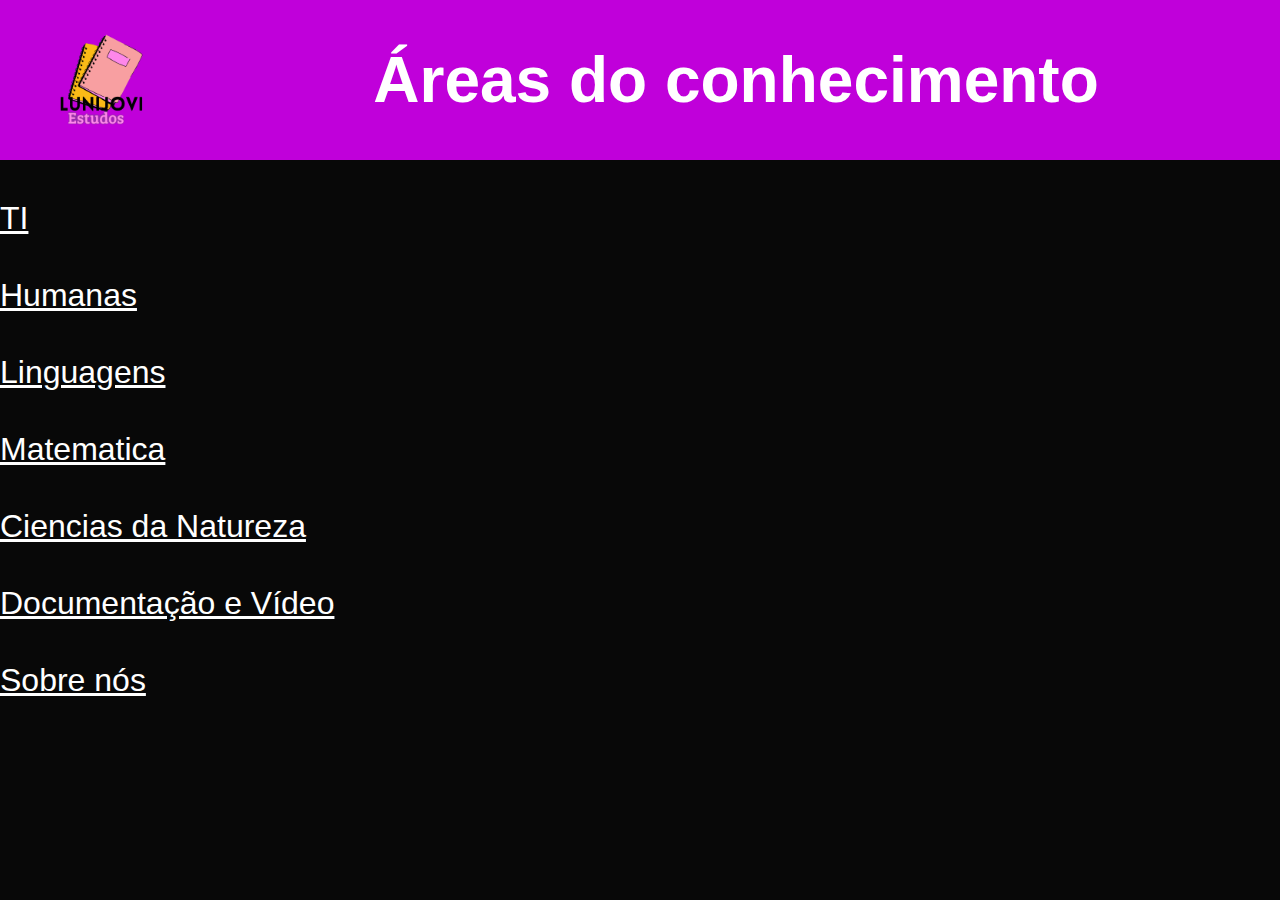
<file: index.html>
<!DOCTYPE html>
<html lang="pt-br">
<head>
    <meta charset="UTF-8">
    <meta http-equiv="X-UA-Compatible" content="IE=edge">
    <meta name="viewport" content="width=device-width, initial-scale=1.0">
    <title>Document</title>
    <link rel="stylesheet" href="Style.css">
</head>
<body>
    <script>
        console.log("Inicial");
    </script>
      
    <div class="top">
        <img src="lunijovi__2_-removebg-preview.png" alt="">
        <h1>
            Áreas do conhecimento
        </h1>
        <p></p>
    </div>

    <a href="ti.html">TI</a>
  
    <a href="Humanas.html">Humanas</a>


    <a href="linguagens.html">Linguagens</a>
        

      
        <a href="matematica.html">Matematica</a>


        
        <a href="natureza.html">Ciencias da Natureza</a>
        <a href="documentação.html">Documentação e Vídeo    </a>
        <a href="sobrenos.html">Sobre nós</a>
            



</body>
</html>
</file>
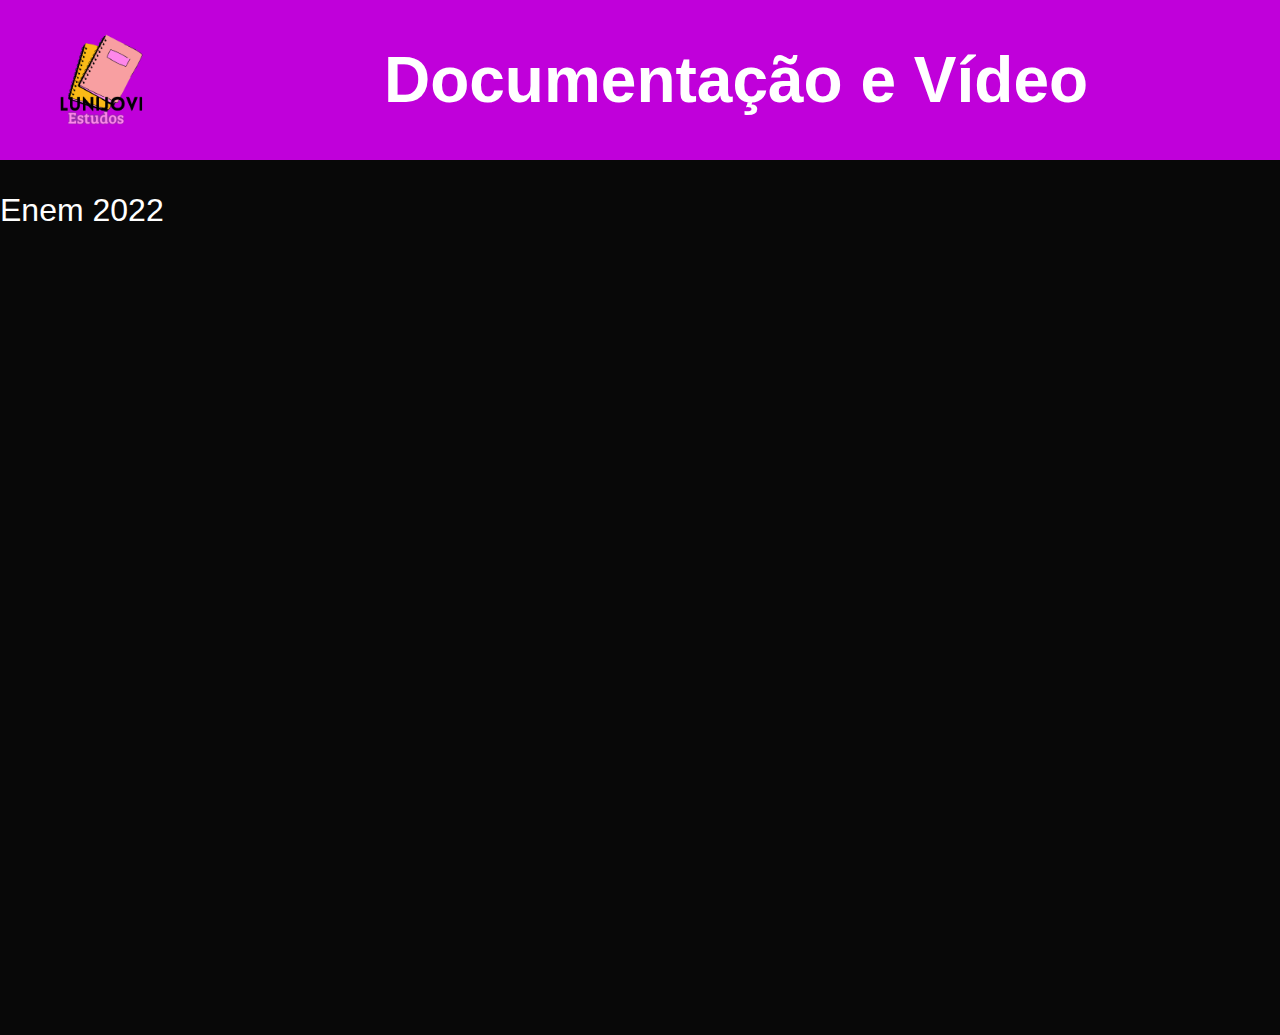
<file: documentação.html>
<!DOCTYPE html>
<html lang="en">
<head>
    <meta charset="UTF-8">
    <meta http-equiv="X-UA-Compatible" content="IE=edge">
    <meta name="viewport" content="width=device-width, initial-scale=1.0">
    <title>Document</title>
    <link rel="stylesheet" href="Style.css">
</head>
<body>
    <script>
        console.log("script");
    </script>
    
</body>
</html>

<div class="top">
    <img src="lunijovi__2_-removebg-preview.png" alt="">
    <h1>
     Documentação e Vídeo    
    </h1>
    <p></p>
</div>

<p>Enem 2022</p>
<p><iframe width="560" height="315" src="https://www.youtube.com/embed/vuNrLupRo2Y" title="YouTube video player" frameborder="0" allow="accelerometer; autoplay; clipboard-write; encrypted-media; gyroscope; picture-in-picture" allowfullscreen></iframe></p>
<p><iframe width="560" height="315" src="https://www.youtube.com/embed/iEbK2hhr_AQ" title="YouTube video player" frameborder="0" allow="accelerometer; autoplay; clipboard-write; encrypted-media; gyroscope; picture-in-picture" allowfullscreen></iframe></p>
</file>
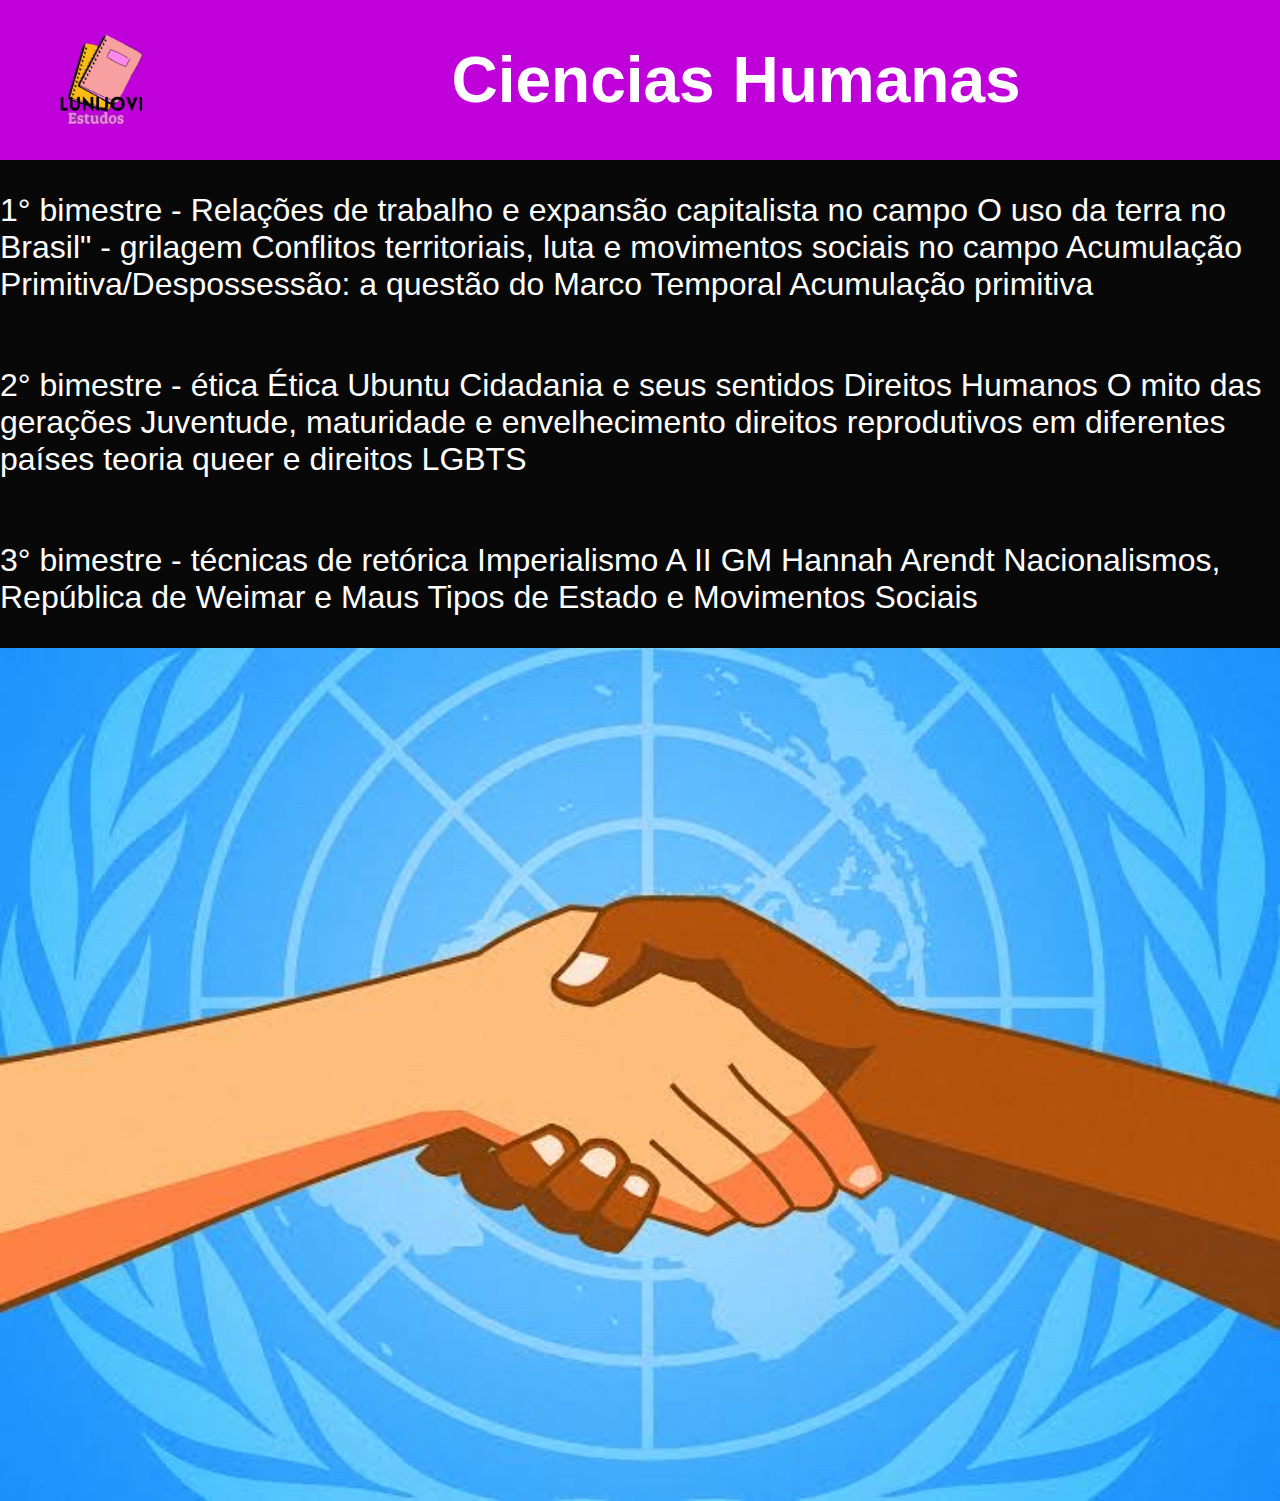
<file: Humanas.html>
<!DOCTYPE html>
<html lang="pt-br">
<head>
    <meta charset="UTF-8">
    <meta http-equiv="X-UA-Compatible" content="IE=edge">
    <meta name="viewport" content="width=device-width, initial-scale=1.0">
    <title>Document</title>

    <link rel="stylesheet" href="Style.css">
</head>
<body>
    <script>
        console.log("teste");
    </script>
    
</body>
</html>
<div class="top">
    <img src="lunijovi__2_-removebg-preview.png" alt="">
    <h1>
        Ciencias Humanas
    </h1>
    <p></p>
</div>
<p>1° bimestre -



    Relações de trabalho e expansão capitalista no campo
     O uso da terra no Brasil" - grilagem
     Conflitos territoriais, luta e movimentos sociais no campo
     Acumulação Primitiva/Despossessão: a questão do Marco Temporal
     Acumulação primitiva
 
 
 <p>
 2° bimestre -
 
 
 
    ética
     Ética Ubuntu
     Cidadania e seus sentidos
     Direitos Humanos
     O mito das gerações
     Juventude, maturidade e envelhecimento
     direitos reprodutivos em diferentes países
     teoria queer e direitos LGBTS</p>
 
 
 
 <p>
 3° bimestre -
 
 
 
    técnicas de retórica
     Imperialismo A II GM
     Hannah Arendt
     Nacionalismos, República de Weimar e Maus
     Tipos de Estado e Movimentos Sociais</p>

     <img src="Humanasimg.png" alt="">
</file>
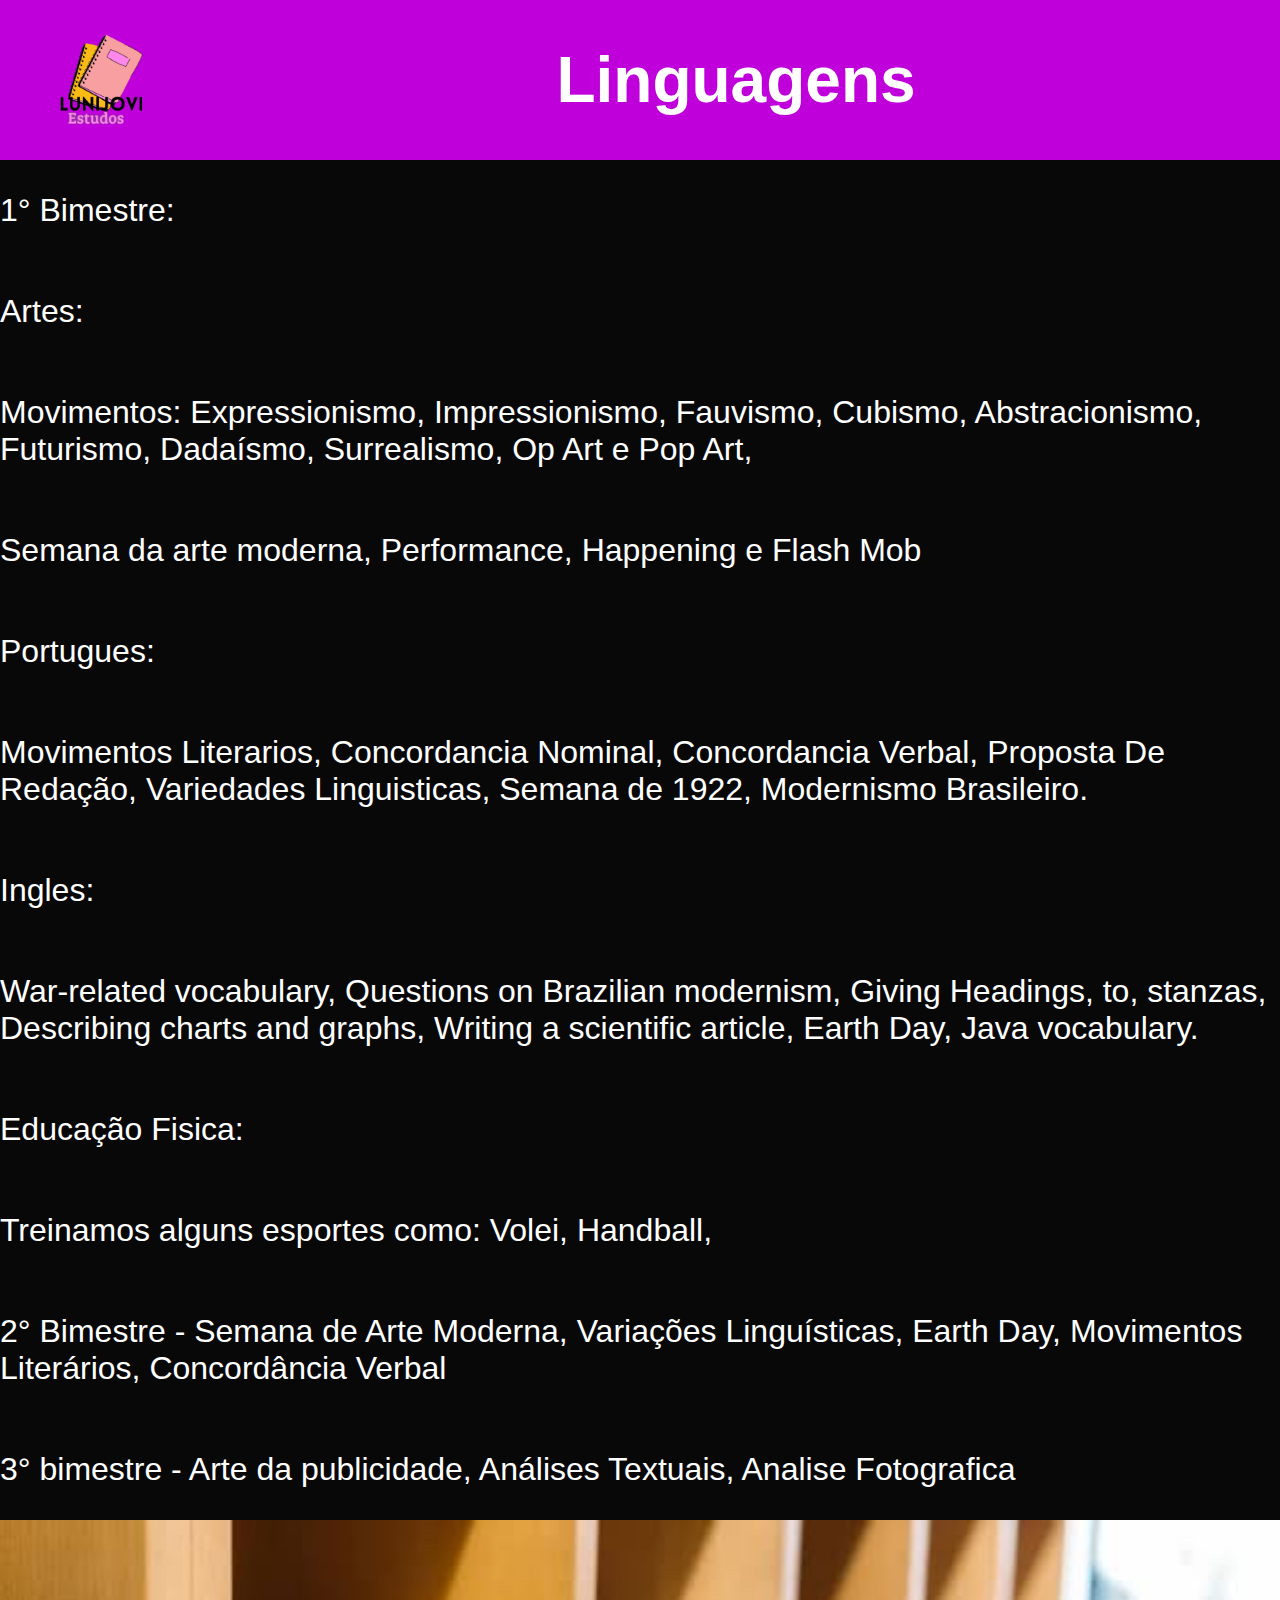
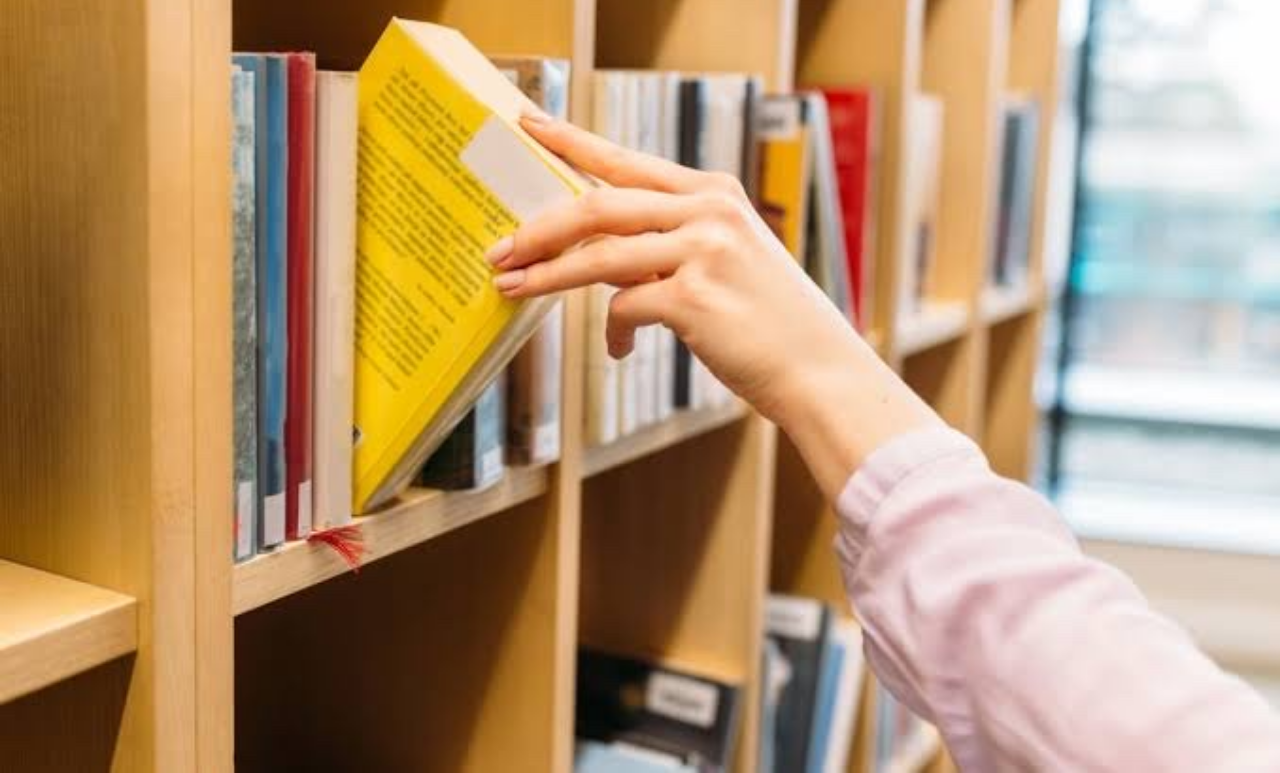
<file: linguagens.html>
<!DOCTYPE html>
<html lang="pt-br">
<head>
    <meta charset="UTF-8">
    <meta http-equiv="X-UA-Compatible" content="IE=edge">
    <meta name="viewport" content="width=device-width, initial-scale=1.0">
    <title>Document</title>

    <link rel="stylesheet" href="Style.css">
</head>


<body>
    <script>
        console.log("linguagens");
    </script>
    <div class="top">
        <img src="lunijovi__2_-removebg-preview.png" alt="">
        <h1>
         Linguagens
        </h1>
        <p></p>
    </div> 
    <p>1° Bimestre:
    </p>
    <p>Artes:</p>   
    <p> Movimentos: Expressionismo, Impressionismo, Fauvismo, Cubismo, Abstracionismo, Futurismo, Dadaísmo, Surrealismo, Op Art e Pop Art,  </p>
    <p>Semana da arte moderna, Performance, Happening e Flash Mob</p>
    <p>Portugues:</p>
        <p>Movimentos Literarios, Concordancia Nominal, Concordancia Verbal, Proposta De Redação, Variedades Linguisticas, Semana de 1922, Modernismo Brasileiro.</p>
            <p>Ingles:</p>
                <p>War-related vocabulary, Questions on Brazilian modernism, Giving Headings, to, stanzas, Describing charts and graphs, Writing a scientific article, Earth Day, Java vocabulary.</p>
                    <p>Educação Fisica:</p>
                        <p>Treinamos alguns esportes como: Volei, Handball, </p>
                    
                    <p> 2° Bimestre -  Semana de Arte Moderna, Variações Linguísticas, Earth Day, Movimentos Literários, Concordância Verbal</p>
                    <P> 3° bimestre - Arte da publicidade,  Análises Textuais, Analise Fotografica</P>
            
        <img src="ling.png" alt="">
</body>
</file>
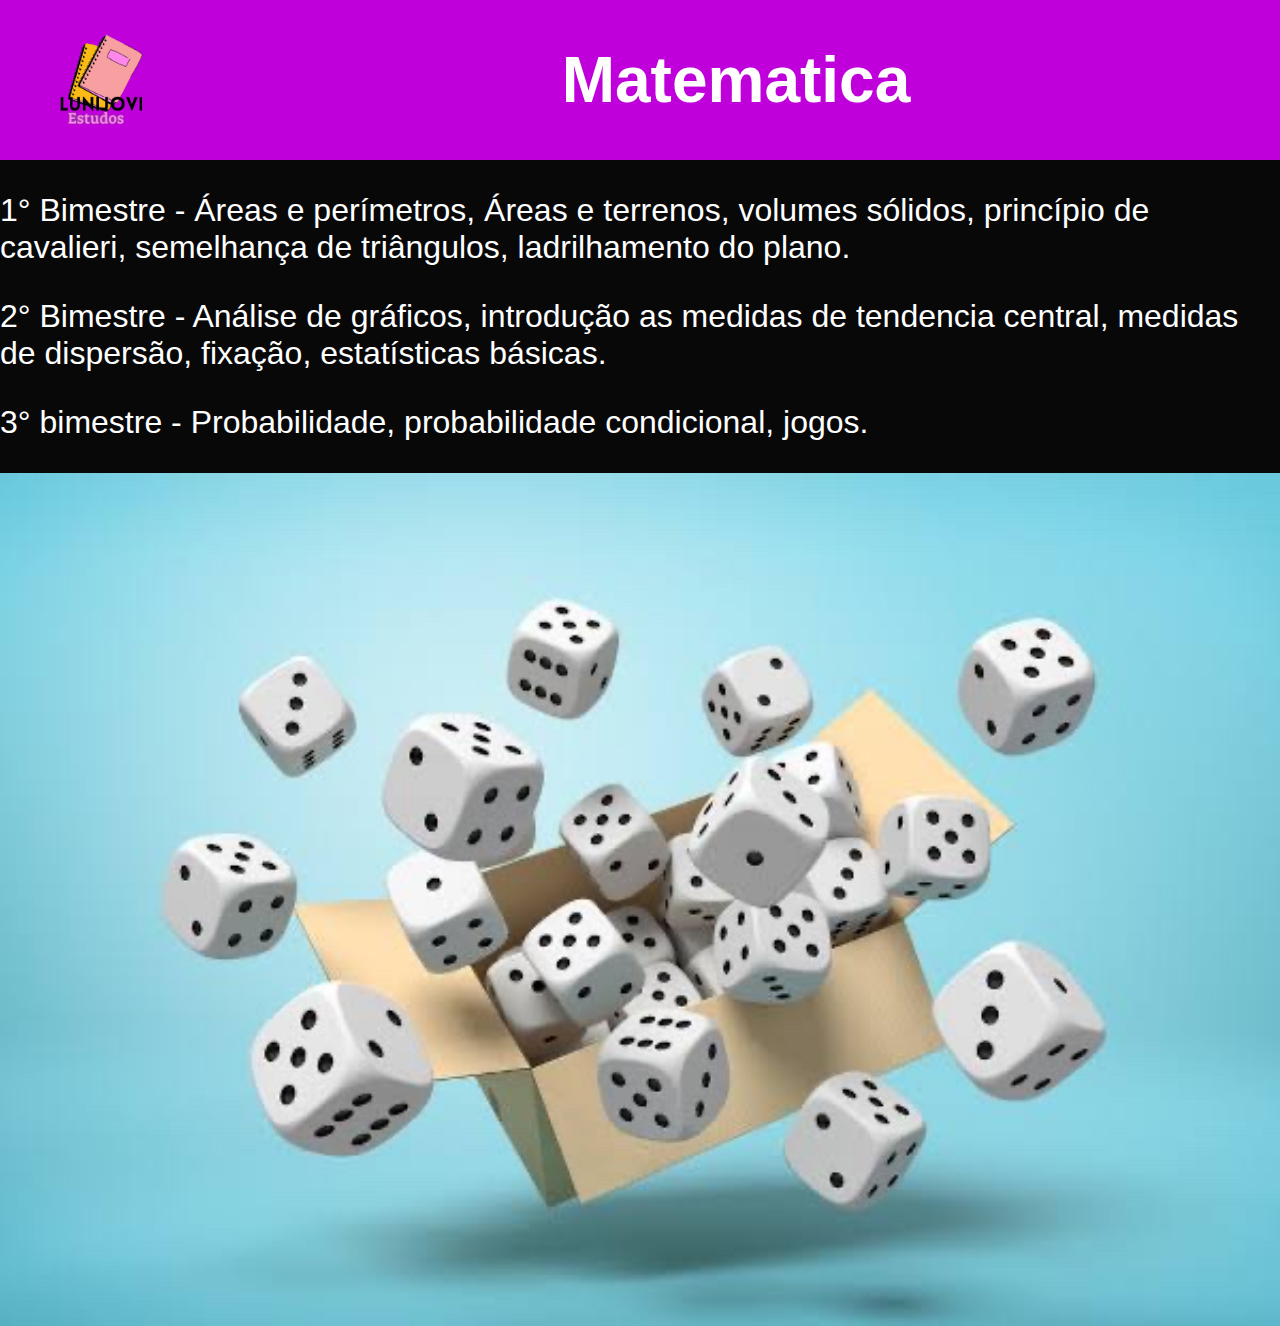
<file: matematica.html>
<!DOCTYPE html>
<html lang="pt-br">
<head>
    <meta charset="UTF-8">
    <meta http-equiv="X-UA-Compatible" content="IE=edge">
    <meta name="viewport" content="width=device-width, initial-scale=1.0">
    <title>Document</title>

    <link rel="stylesheet" href="Style.css">
</head>
<body>
    <script>
        console.log("matematica");
    </script>
    
</body>
</html>

<div class="top">
    <img src="lunijovi__2_-removebg-preview.png" alt="">
    <h1>
Matematica    </h1>
    <p></p>
</div>
<p>1° Bimestre - Áreas e perímetros, Áreas e terrenos, volumes sólidos, princípio de cavalieri, semelhança de triângulos, ladrilhamento do plano.


</p>
2° Bimestre - Análise de gráficos, introdução as medidas de tendencia central, medidas de dispersão, fixação, estatísticas básicas. 
<p>3° bimestre - Probabilidade, probabilidade condicional, jogos.</p>
<img src="mat.png" alt="">
</file>
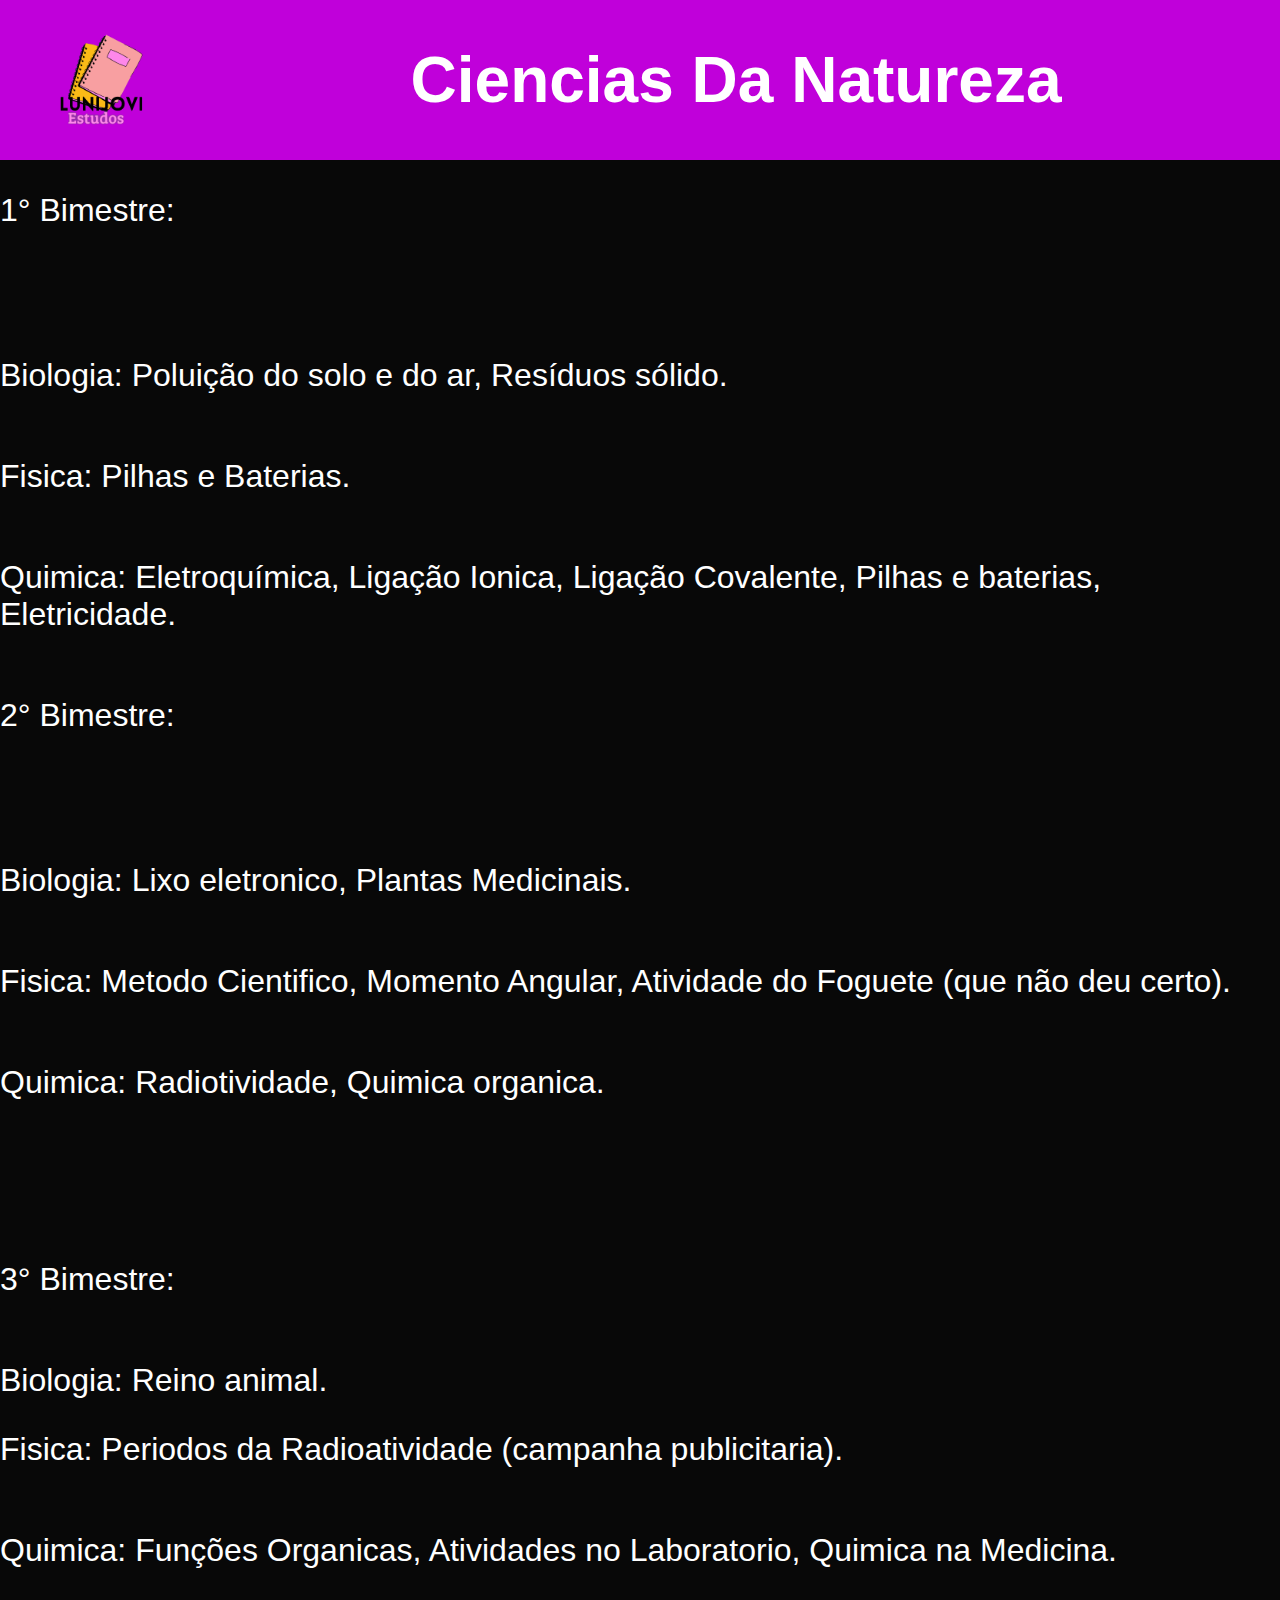
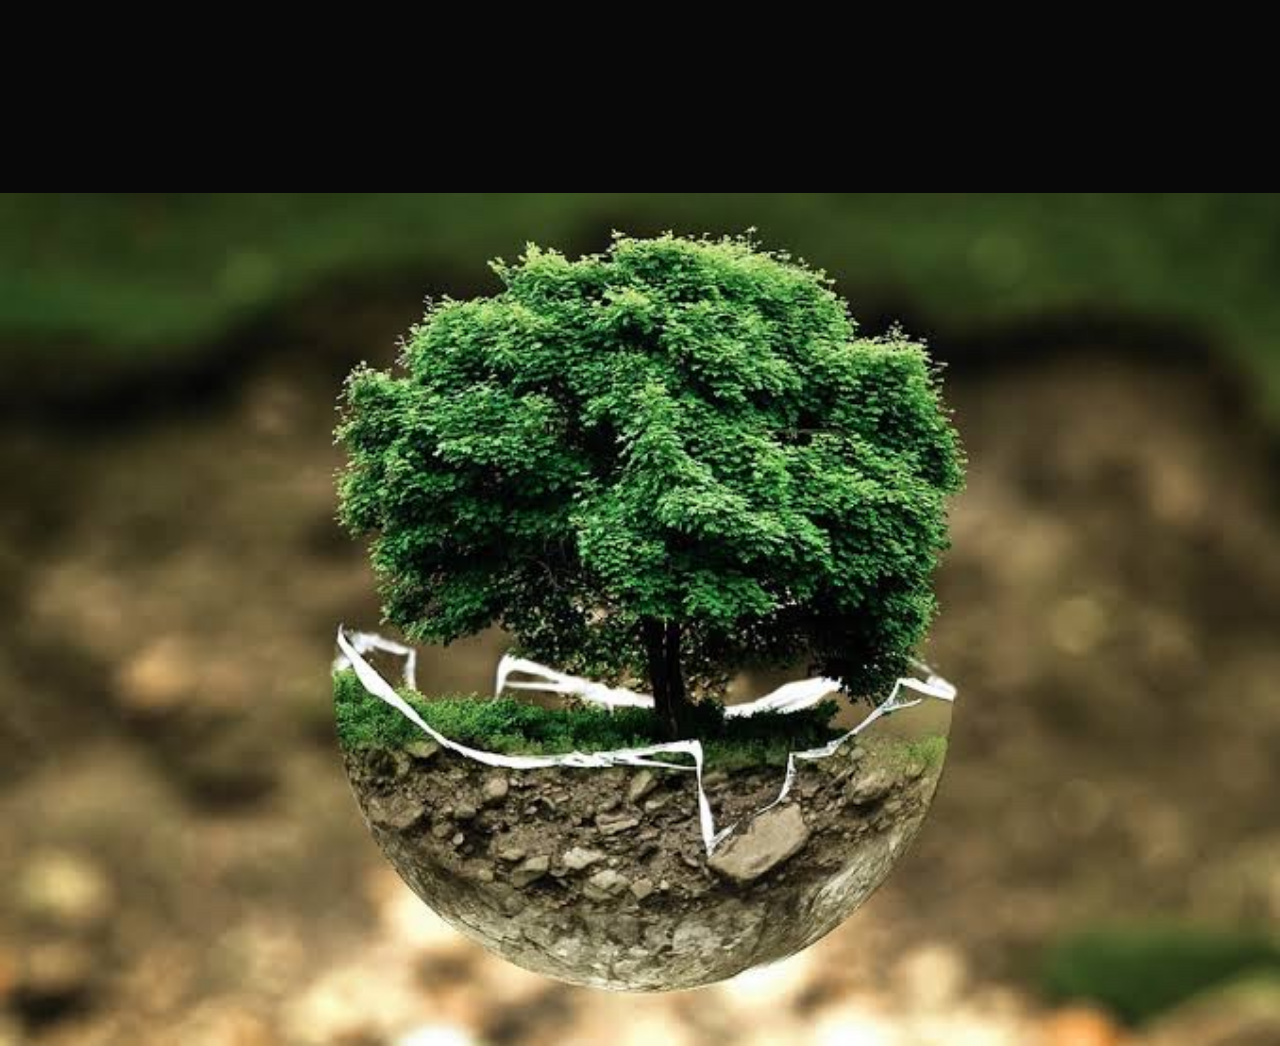
<file: natureza.html>
<!DOCTYPE html>
<html lang="pt-br">
<head>
    <meta charset="UTF-8">
    <meta http-equiv="X-UA-Compatible" content="IE=edge">
    <meta name="viewport" content="width=device-width, initial-scale=1.0">
    <title>Document</title>

    <link rel="stylesheet" href="Style.css">
</head>
<body>
    <script>
        console.log("natureza");
    </script>
    
</body>
</html>

<div class="top">
    <img src="lunijovi__2_-removebg-preview.png" alt="">
    <h1>
        Ciencias Da Natureza
    </h1>
    <p></p>
</div>
<p>1° Bimestre:</p>   </p>
<p>Biologia: Poluição do solo e do ar, Resíduos sólido. 
<p>Fisica: Pilhas e Baterias.
    <p>Quimica: Eletroquímica, Ligação Ionica, Ligação Covalente, Pilhas e baterias, Eletricidade. 

        <p>2° Bimestre:</p>   </p>
<p>Biologia: Lixo eletronico, Plantas Medicinais.
    <p>Fisica: Metodo Cientifico, Momento Angular, Atividade do Foguete (que não deu certo).  
<p>Quimica: Radiotividade, Quimica organica.</p>    </p>
</p>3° Bimestre:
    </p>Biologia: Reino animal.  
    <p>Fisica: Periodos da Radioatividade (campanha publicitaria). 
    <p>Quimica: Funções Organicas, Atividades no Laboratorio, Quimica na Medicina.</p>  
    </p>
</p></p>
<img src="natu.png" alt="">
</file>
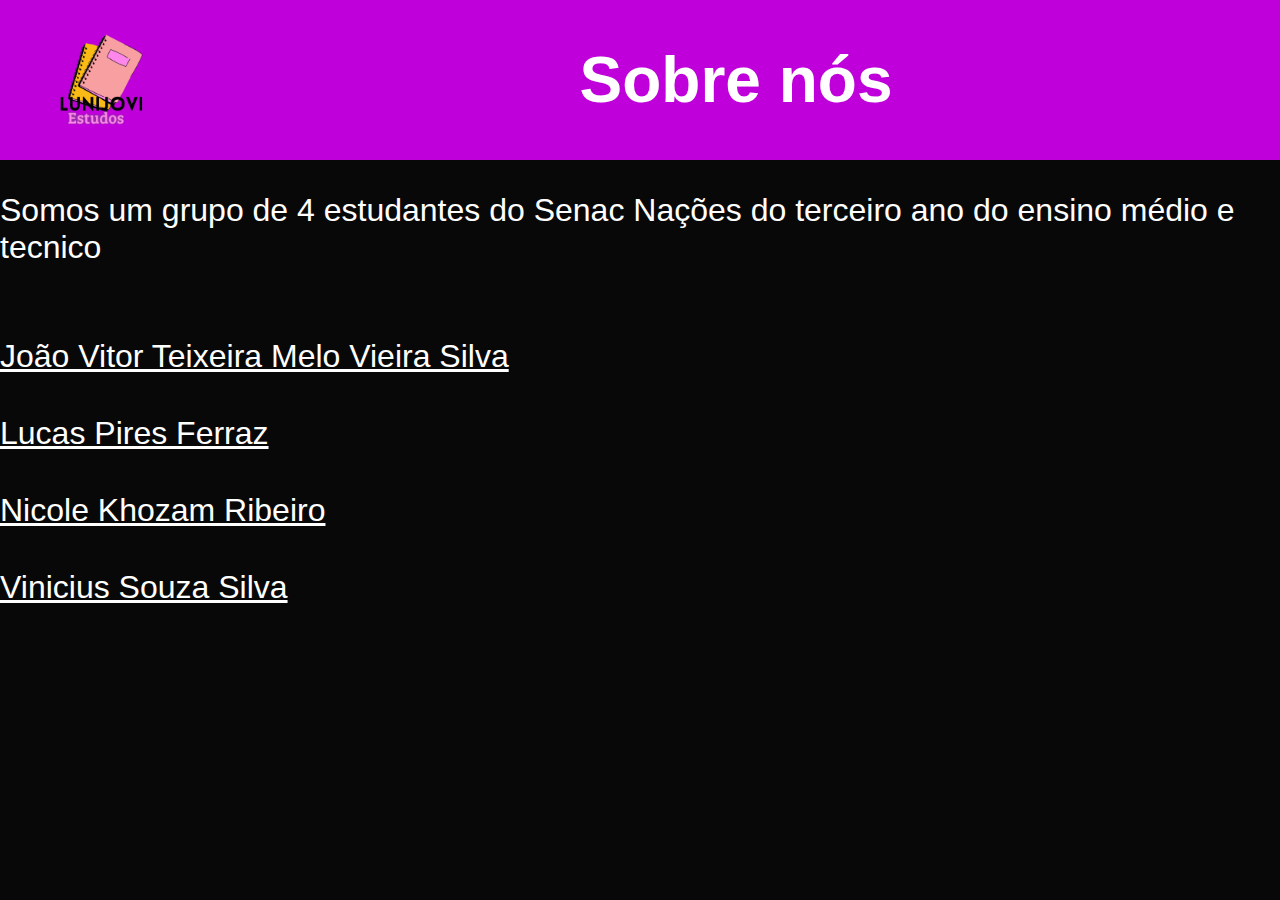
<file: sobrenos.html>
<!DOCTYPE html>
<html lang="pt-br">
<head>
    <meta charset="UTF-8">
    <meta http-equiv="X-UA-Compatible" content="IE=edge">
    <meta name="viewport" content="width=device-width, initial-scale=1.0">
    <title>Document</title>

    <link rel="stylesheet" href="Style.css">
</head>
<body>
    <script>
        console.log("sobre");
    </script>
</body>
</html>
<div class="top">
    <img src="lunijovi__2_-removebg-preview.png" alt="">
    <h1>
        Sobre nós 
    </h1>
    <p>        
</div>
<p>Somos um grupo de 4 estudantes do Senac Nações do terceiro ano do ensino médio e tecnico </p>
<a href="João Vitor Teixeira (1).pdf">João Vitor Teixeira Melo Vieira Silva
    <a href="Lucas Pires Ferraz (2).pdf">Lucas Pires Ferraz</a>
    <a href="Currículo básico preto e branco 2.pdf">Nicole Khozam Ribeiro
        <a href="">Vinicius Souza Silva</a>

</a>
</a>
</file>
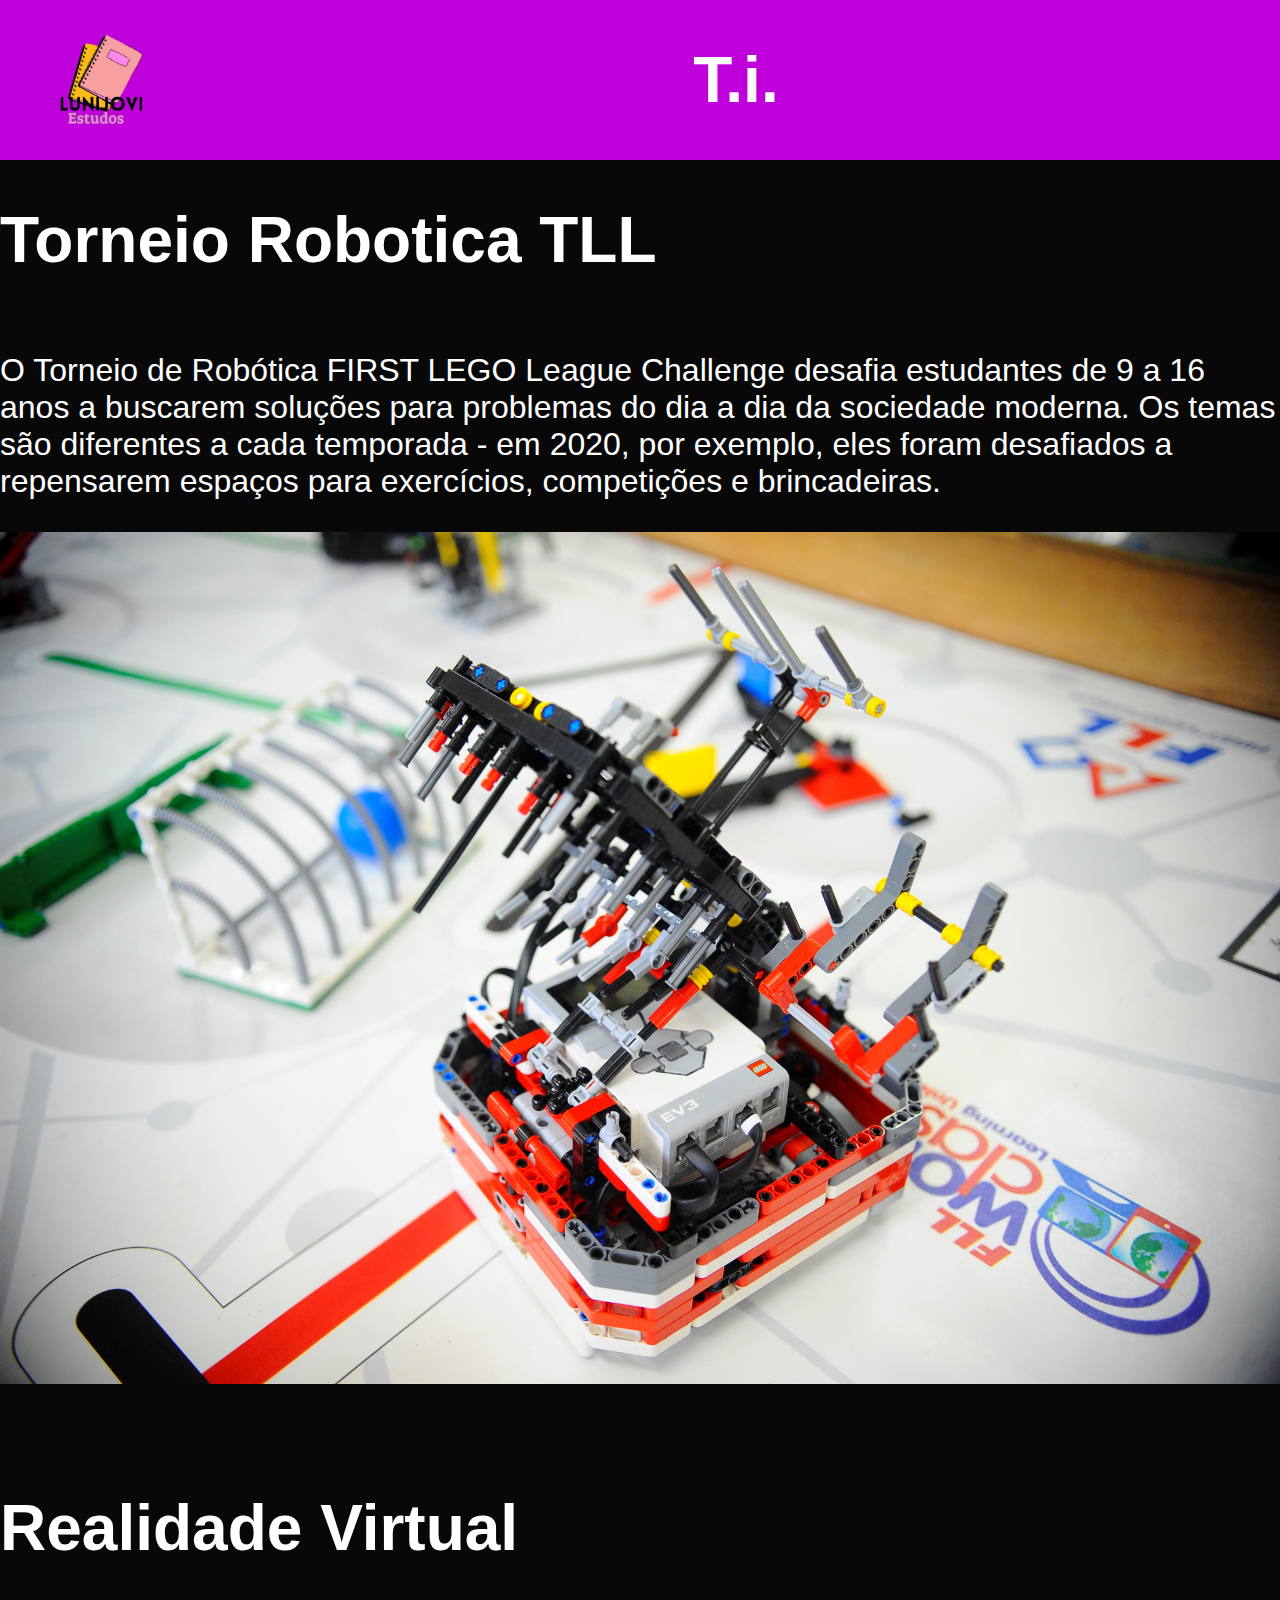
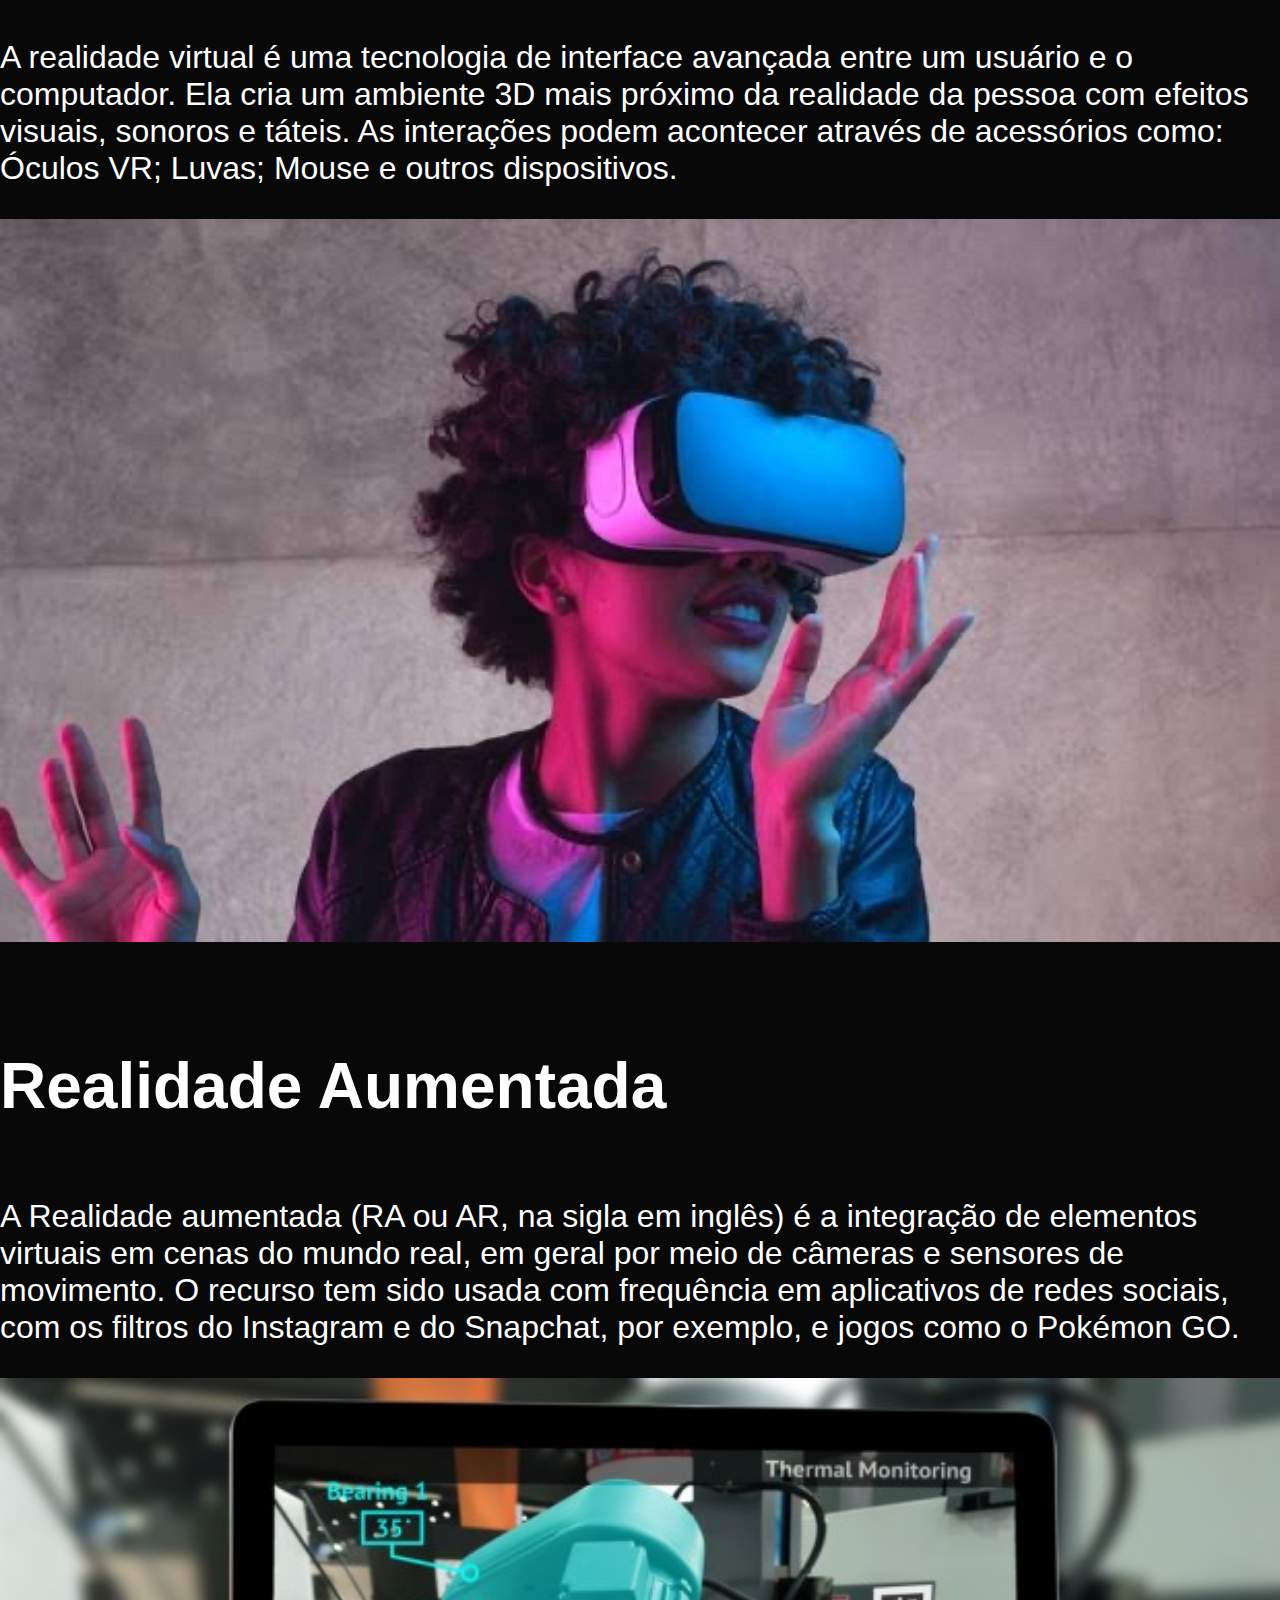
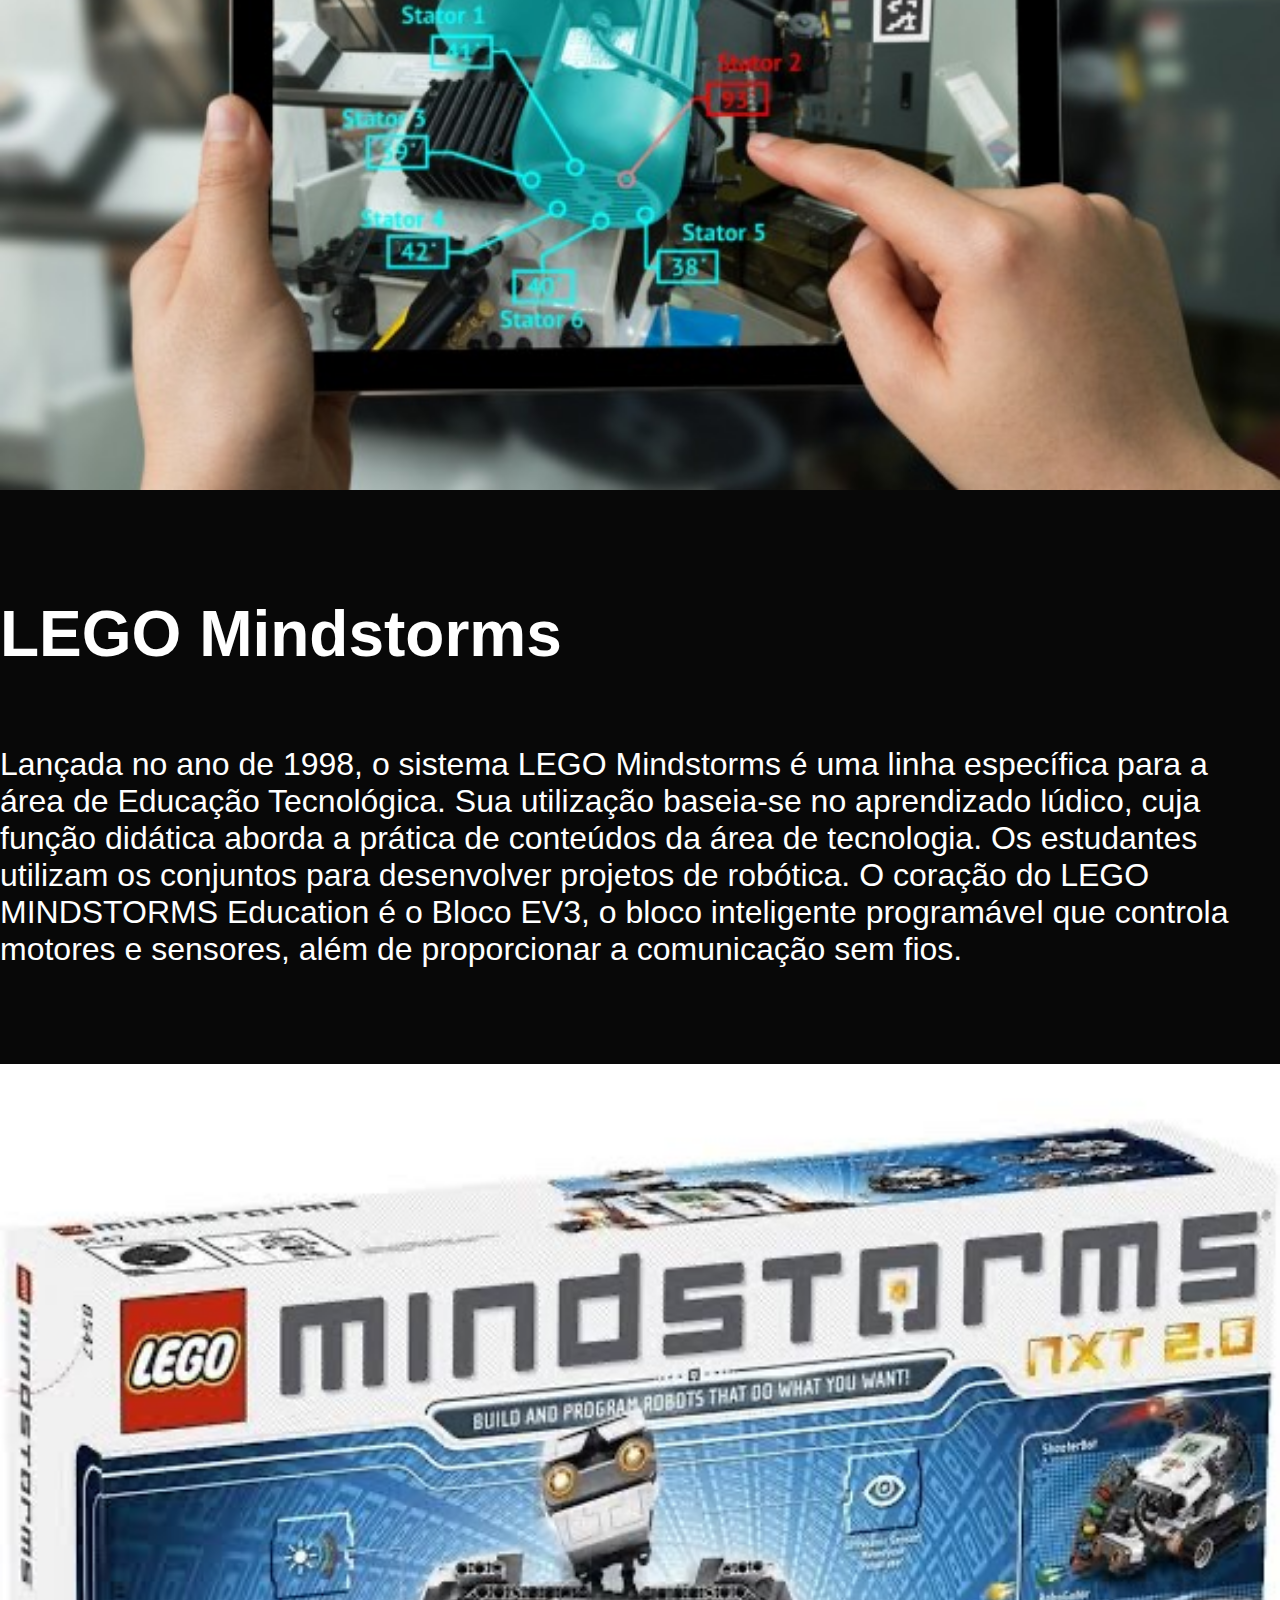
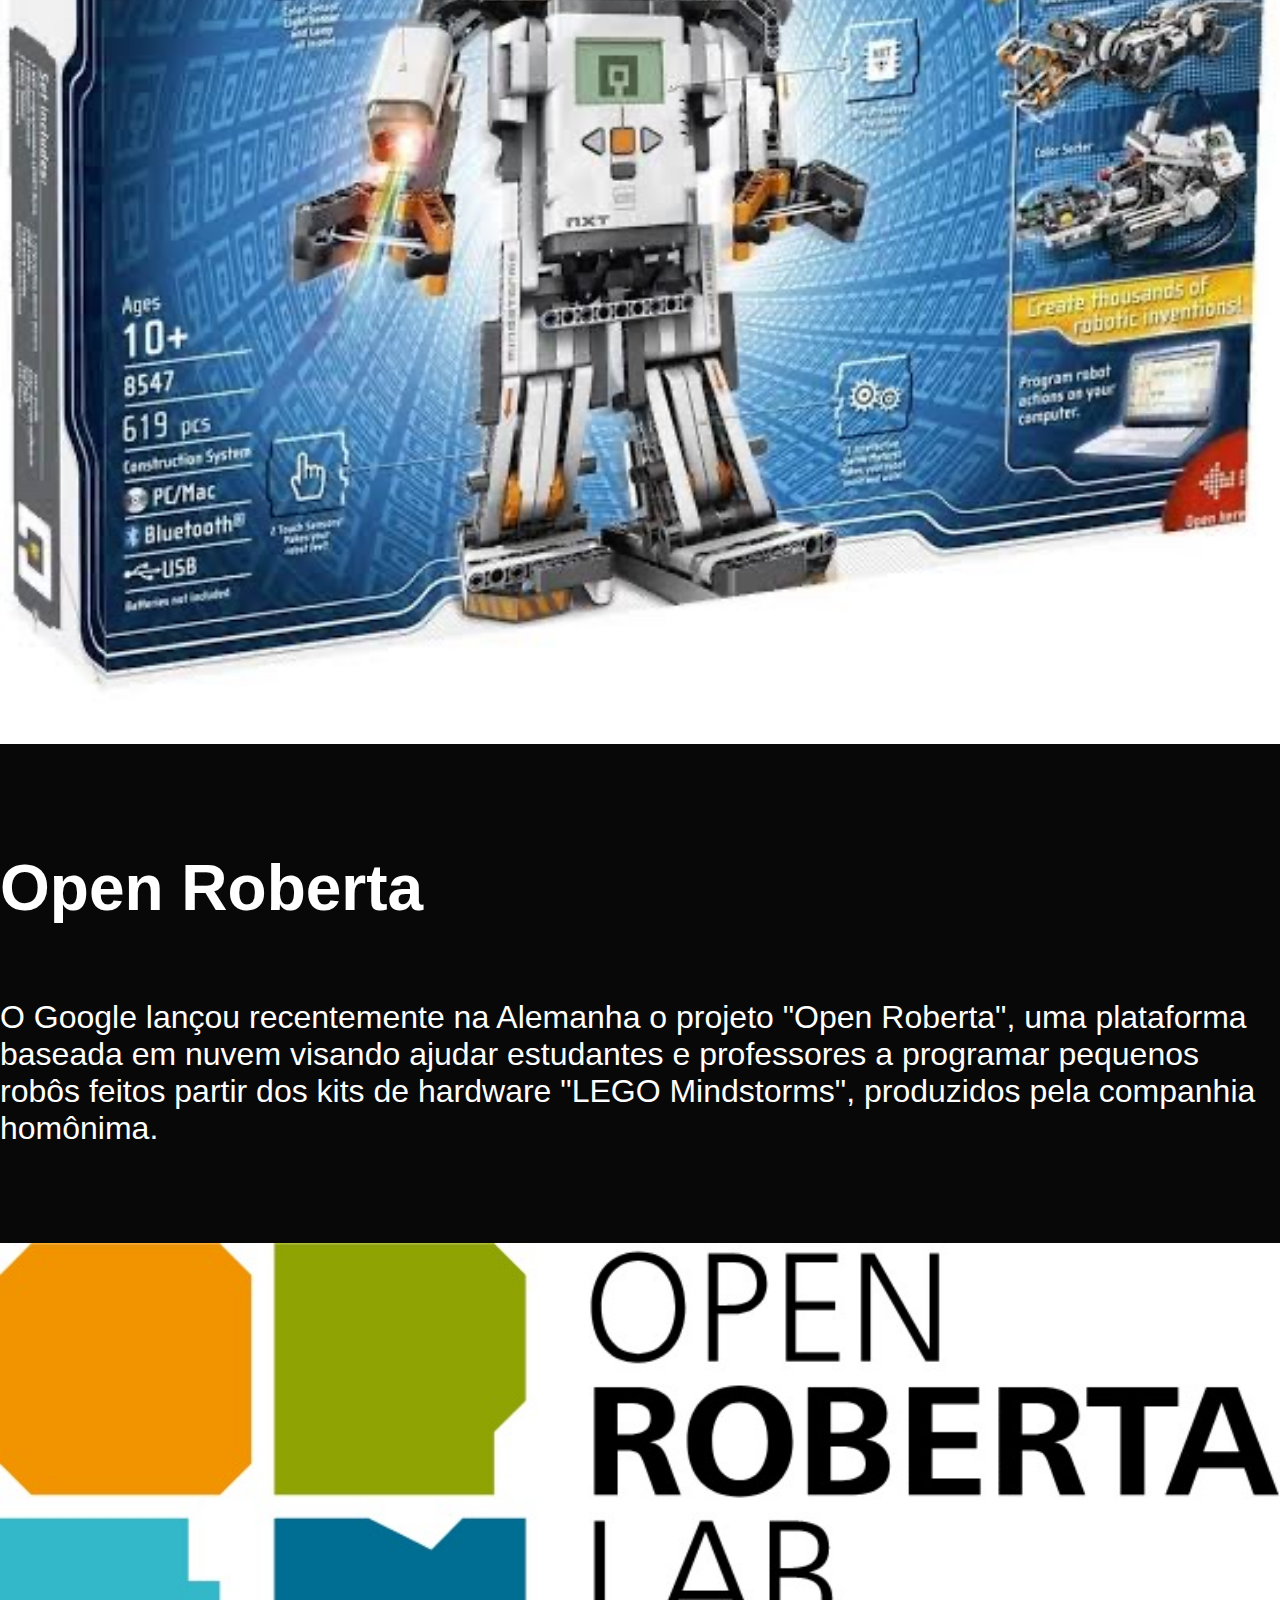
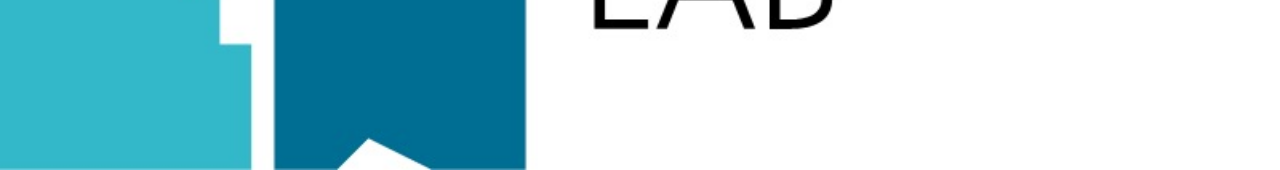
<file: ti.html>
<!DOCTYPE html>
<html lang="pt-br">
<head>
    <meta charset="UTF-8">
    <meta http-equiv="X-UA-Compatible" content="IE=edge">
    <meta name="viewport" content="width=device-width, initial-scale=1.0">
    <title>Document</title>

    <link rel="stylesheet" href="Style.css">
</head>
<body>
    <script>
        console.log("ti");
    </script>
</body>
</html>
<div class="top">
    <img src="lunijovi__2_-removebg-preview.png" alt="">
    <h1>
        T.i.
    </h1>
    <p></p>
</div>

<h1>Torneio Robotica TLL</h1>
<p>O Torneio de Robótica FIRST LEGO League Challenge desafia estudantes de 9 a 16 anos a buscarem soluções para problemas do dia a dia da sociedade moderna. 
Os temas são diferentes a cada temporada - em 2020, por exemplo,
eles foram desafiados a repensarem espaços para exercícios, competições e brincadeiras.</p>
<img class="img10" src="Rob.png" alt="">
<p> </p>
<h1>Realidade Virtual</h1>
<p>A realidade virtual é uma tecnologia de interface avançada entre um usuário e o computador. 
 Ela cria um ambiente 3D mais próximo da realidade da pessoa com efeitos visuais, 
sonoros e táteis. As interações podem acontecer através de acessórios como: Óculos VR; Luvas; Mouse e outros dispositivos.</p>
<img class="img10" src="Rvirtual.png" alt="">
<p> </p>
<h1> Realidade Aumentada</h1>
<p> A Realidade aumentada (RA ou AR, na sigla em inglês) é a integração de elementos virtuais em cenas do mundo real,
em geral por meio de câmeras e sensores de movimento. O recurso tem sido usada com frequência em aplicativos de redes sociais,
com os filtros do Instagram e do Snapchat, por exemplo, e jogos como o Pokémon GO.</p>
<img class="img10" src="realidadeA.png" alt="">
<P></P>
<h1>LEGO Mindstorms</h1>
<p> Lançada no ano de 1998, o sistema LEGO Mindstorms é uma linha específica para a área de Educação Tecnológica. Sua utilização baseia-se no aprendizado lúdico, 
cuja função didática aborda a prática de conteúdos da área de tecnologia. Os estudantes utilizam os conjuntos para desenvolver projetos de robótica.
O coração do LEGO MINDSTORMS Education é o Bloco EV3, o bloco inteligente programável que controla motores e sensores, além de proporcionar a comunicação sem fios.</p>
<P></P>
<img class="img10" src="Lego.png" alt="">
<p></p>
<h1>Open Roberta</h1>
<p> O Google lançou recentemente na Alemanha o projeto "Open Roberta", uma plataforma baseada em nuvem visando ajudar estudantes 
    e professores a programar pequenos robôs feitos partir dos kits de hardware "LEGO Mindstorms", produzidos pela companhia homônima.</p>
<P></P>
<img class="img10" src="open.png" alt="">
</file>
<file: Style.css>
body{
background-color: rgb(8, 8, 8);
color: white;
font-size: 32px;

display: flex;
flex-direction: column;
margin: 0;
font-family: Arial, Helvetica, sans-serif;

}

body a {

    color: white;
    margin-top: 40px;

}

.top {

    display: flex;
    justify-content: space-between;
    align-items: center;
    width: 100%;
    height: 10rem;
    background-color: rgb(192, 0, 218);

}

.top img {

    margin-top: 2rem;
    width: 12rem;

}
</file>
